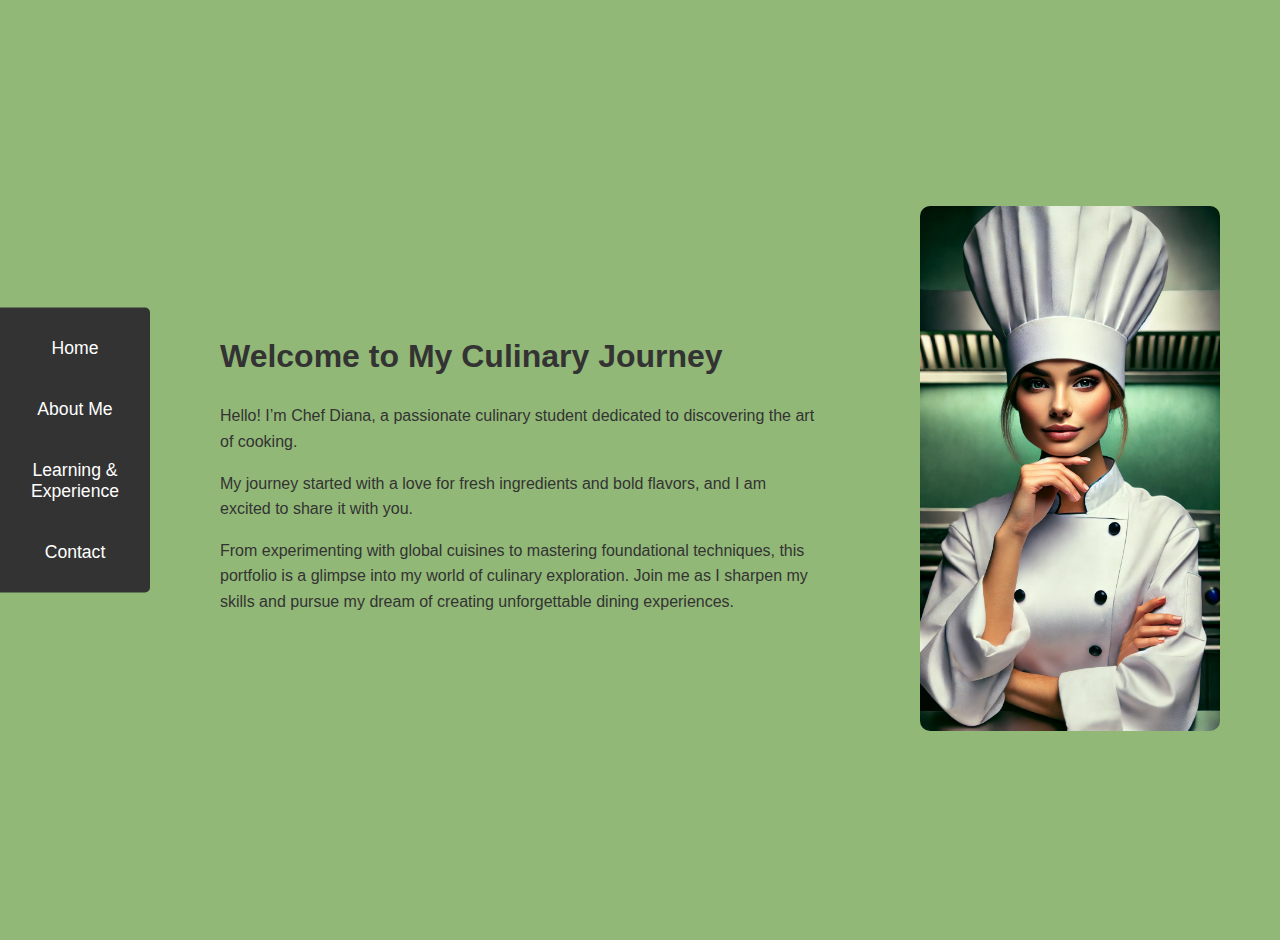
<file: index.html>
<!DOCTYPE html>
<html lang="en">
<head>
   <meta charset="UTF-8">
   <meta name="viewport" content="width=device-width, initial-scale=1.0">
   <title>Chef Portfolio</title>
   <link rel="stylesheet" href="style.css">
</head>
   <!-- Left-Side Navigation Bar -->
   <nav id="side-navbar">
      <ul>
         <li><a href="index.html">Home</a></li>
         <li><a href="about.html">About Me</a></li>
         <li><a href="learning.html">Learning & Experience</a></li>
         <li><a href="contact.html">Contact</a></li>
      </ul>
   </nav>

<body>
   <div id="content">
      <div class="text-content">
         <h1>Welcome to My Culinary Journey</h1>
         <p>Hello! I’m Chef Diana, a passionate culinary student dedicated to discovering the art of cooking.</p>
         <p>My journey started with a love for fresh ingredients and bold flavors, and I am excited to share it with you.</p>
         <p>From experimenting with global cuisines to mastering foundational techniques, this portfolio is a glimpse into my world of culinary exploration. Join me as I sharpen my skills and pursue my dream of creating unforgettable dining experiences.</p>
      </div>
     
            <!-- Chef Image Container -->
            <div class="chef-image">
                <img src="index image.jpeg" alt="Chef Diana" />
            </div>   
   </div>
   
   
    
</body>
</html>
</file>
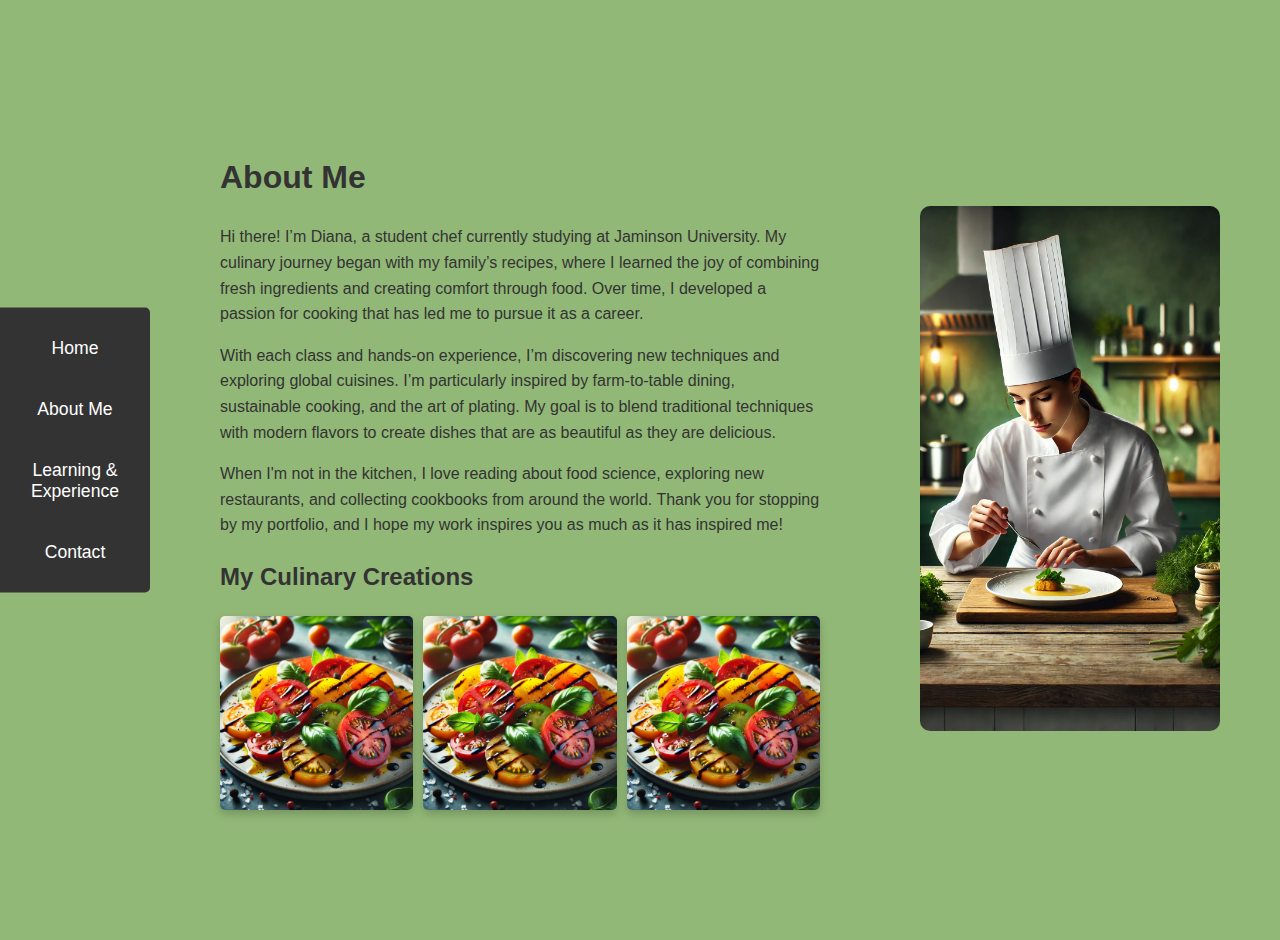
<file: about.html>
<!DOCTYPE html>
<html lang="en">
<head>
   <meta charset="UTF-8">
   <meta name="viewport" content="width=device-width, initial-scale=1.0">
   <title>Chef Portfolio</title>
   <link rel="stylesheet" href="style.css">
</head>
   <!-- Left-Side Navigation Bar -->
   <nav id="side-navbar">
      <ul>
         <li><a href="index.html">Home</a></li>
         <li><a href="about.html">About Me</a></li>
         <li><a href="learning.html">Learning & Experience</a></li>
         <li><a href="contact.html">Contact</a></li>
      </ul>
   </nav>

<body>
    <div id="content">
      <div class="text-content">
        <h1>About Me</h1>
        <p>Hi there! I’m Diana, a student chef currently studying at Jaminson University. My culinary journey began with my family’s recipes, where I learned the joy of combining fresh ingredients and creating comfort through food. Over time, I developed a passion for cooking that has led me to pursue it as a career.</p>
        <p>With each class and hands-on experience, I’m discovering new techniques and exploring global cuisines. I’m particularly inspired by farm-to-table dining, sustainable cooking, and the art of plating. My goal is to blend traditional techniques with modern flavors to create dishes that are as beautiful as they are delicious.</p>
        <p>When I'm not in the kitchen, I love reading about food science, exploring new restaurants, and collecting cookbooks from around the world. Thank you for stopping by my portfolio, and I hope my work inspires you as much as it has inspired me!</p>
        
        <!-- Portfolio Section -->
        <section id="portfolio">
           <h2>My Culinary Creations</h2>
           <div class="gallery">
              <img src="dish1.jpg" alt="Dish 1 - A vibrant summer salad with heirloom tomatoes, fresh basil, and balsamic drizzle." class="lightbox-image"/>
              <img src="dish1.jpg" alt="Dish 2 - Artfully plated seared scallops with a pea puree and microgreens." class="lightbox-image"/>
              <img src="dish1.jpg" alt="Dish 3 - Decadent chocolate lava cake with a raspberry coulis." class="lightbox-image"/>
           </div>
         </div>
        </section>
        <!-- Chef Image Container -->
        <div class="chef-image">
         <img src="about.jpeg" alt="Chef Diana" />
      </div>  
     </div>
     
      <!-- JavaScript for Lightbox -->
   <script>
      document.addEventListener("DOMContentLoaded", () => {
         // Create the lightbox overlay element
         const lightboxOverlay = document.createElement("div");
         lightboxOverlay.classList.add("lightbox-overlay");
         document.body.appendChild(lightboxOverlay);
         lightboxOverlay.style.display = "none"; // Ensure it's hidden initially

         // Add a close button inside the overlay
         const closeButton = document.createElement("span");
         closeButton.classList.add("lightbox-close");
         closeButton.innerHTML = "&times;";
         lightboxOverlay.appendChild(closeButton);

         // Add click event to each gallery image to open it in lightbox
         document.querySelectorAll(".lightbox-image").forEach(image => {
            image.addEventListener("click", () => {
               const lightboxImage = document.createElement("img");
               lightboxImage.src = image.src; // Set the source of the clicked image
               lightboxOverlay.innerHTML = ""; // Clear any previous content
               lightboxOverlay.appendChild(lightboxImage); // Add new image
               lightboxOverlay.appendChild(closeButton); // Re-add the close button
               lightboxOverlay.style.display = "flex"; // Show the overlay
            });
         });

         // Event listener to close the lightbox
         closeButton.addEventListener("click", () => {
            lightboxOverlay.style.display = "none"; // Hide the overlay
         });

         // Close lightbox when clicking outside the image
         lightboxOverlay.addEventListener("click", (e) => {
            if (e.target === lightboxOverlay) {
               lightboxOverlay.style.display = "none"; // Hide the overlay
            }
         });
      });
   </script>
     
 
</body>
</html>
</file>
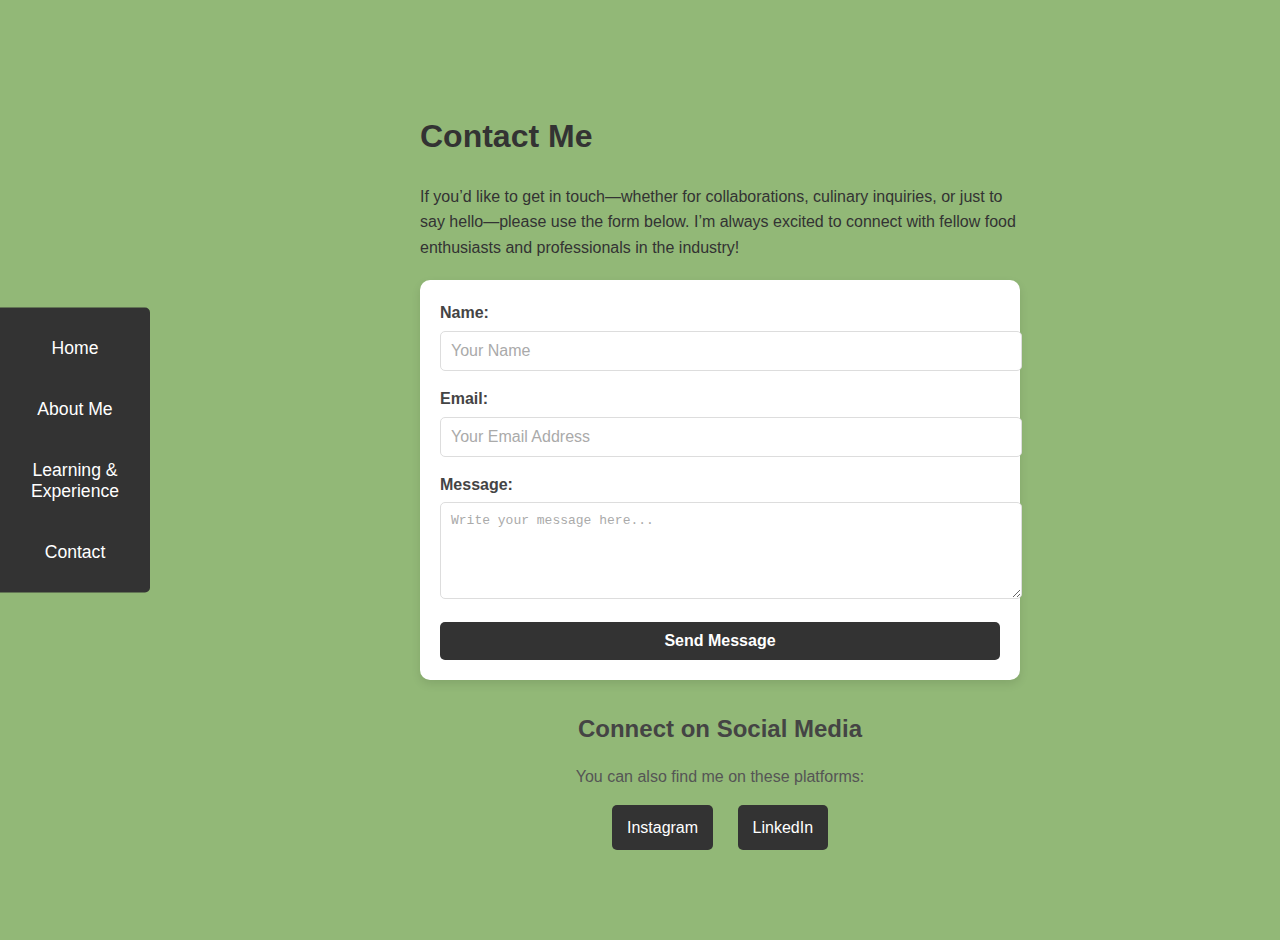
<file: contact.html>
<!DOCTYPE html>
<html lang="en">
<head>
   <meta charset="UTF-8">
   <meta name="viewport" content="width=device-width, initial-scale=1.0">
   <title>Contact | Chef Portfolio</title>
   <link rel="stylesheet" href="style.css">
</head>
<body>
   <!-- Left-Side Navigation Bar -->
   <nav id="side-navbar">
      <ul>
         <li><a href="index.html">Home</a></li>
         <li><a href="about.html">About Me</a></li>
         <li><a href="learning.html">Learning & Experience</a></li>
         <li><a href="contact.html" class="active">Contact</a></li>
      </ul>
   </nav>

   <!-- Main Content Area -->
   <div id="content">
      <div class="text-content">
         <h1>Contact Me</h1>
         <p>If you’d like to get in touch—whether for collaborations, culinary inquiries, or just to say hello—please use the form below. I’m always excited to connect with fellow food enthusiasts and professionals in the industry!</p>
         
         <!-- Contact Form -->
         <form action="submit-form.php" method="POST" class="contact-form">
            <div class="form-group">
               <label for="name">Name:</label>
               <input type="text" id="name" name="name" placeholder="Your Name" required>
            </div>
            
            <div class="form-group">
               <label for="email">Email:</label>
               <input type="email" id="email" name="email" placeholder="Your Email Address" required>
            </div>
            
            <div class="form-group">
               <label for="message">Message:</label>
               <textarea id="message" name="message" rows="5" placeholder="Write your message here..." required></textarea>
            </div>
            
            <button type="submit" class="btn-submit">Send Message</button>
         </form>

         <!-- Social Media Links -->
         <div class="social-media">
            <h2>Connect on Social Media</h2>
            <p>You can also find me on these platforms:</p>
            <a href="https://instagram.com/chef_username" target="_blank" class="social-link">Instagram</a>
            <a href="https://linkedin.com/in/chef_username" target="_blank" class="social-link">LinkedIn</a>
         </div>
      </div>
   </div>
</body>
</html>
</file>
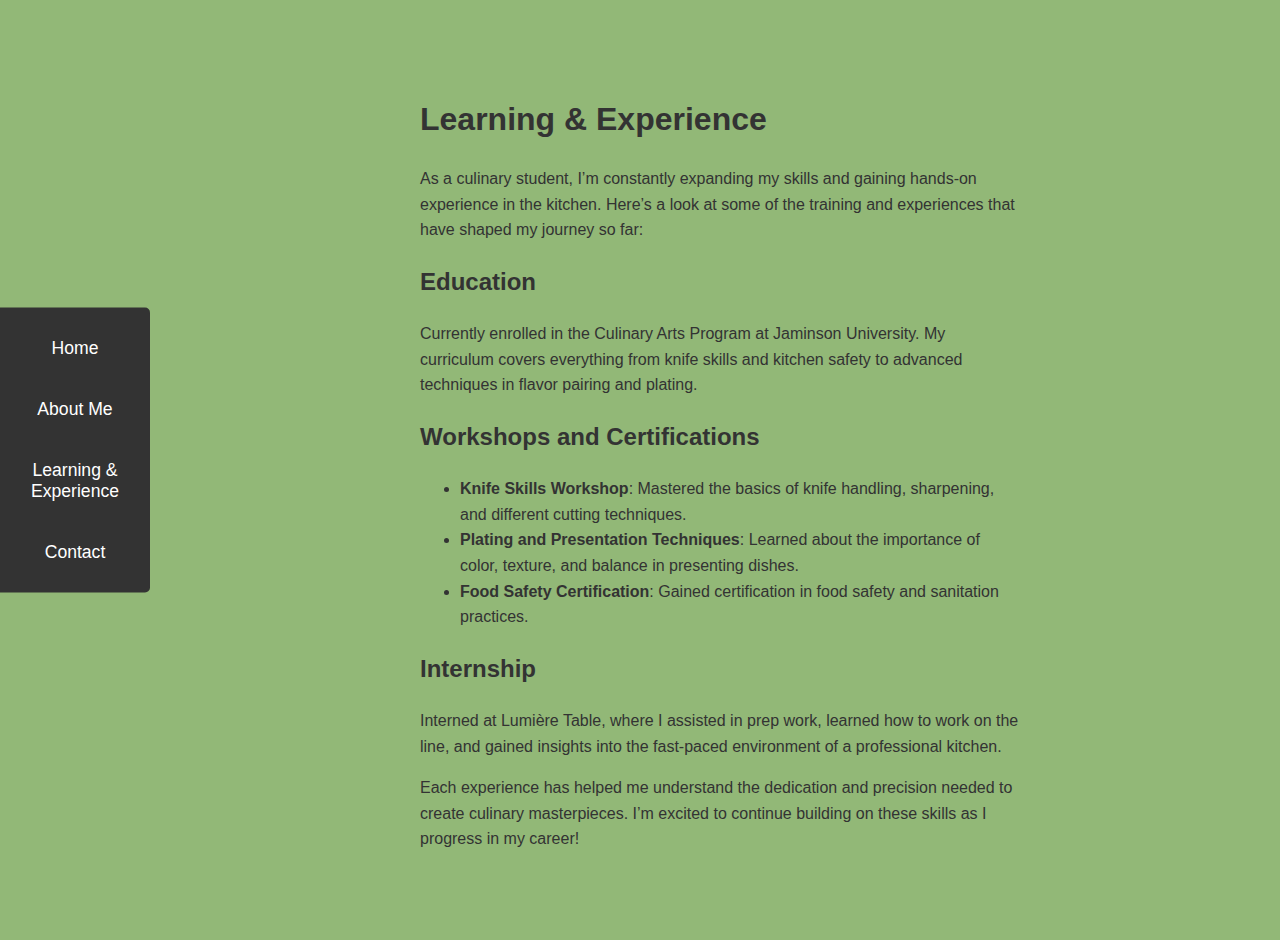
<file: learning.html>
<!DOCTYPE html>
<html lang="en">
<head>
   <meta charset="UTF-8">
   <meta name="viewport" content="width=device-width, initial-scale=1.0">
   <title>Chef Portfolio</title>
   <link rel="stylesheet" href="style.css">
</head>
   <!-- Left-Side Navigation Bar -->
   <nav id="side-navbar">
      <ul>
         <li><a href="index.html">Home</a></li>
         <li><a href="about.html">About Me</a></li>
         <li><a href="learning.html">Learning & Experience</a></li>
         <li><a href="contact.html">Contact</a></li>
      </ul>
   </nav>

<body>
    <div id="content">
      <div class="text-content">
        <h1>Learning & Experience</h1>
        <p>As a culinary student, I’m constantly expanding my skills and gaining hands-on experience in the kitchen. Here’s a look at some of the training and experiences that have shaped my journey so far:</p>
        
        <h2>Education</h2>
        <p>Currently enrolled in the Culinary Arts Program at Jaminson University. My curriculum covers everything from knife skills and kitchen safety to advanced techniques in flavor pairing and plating.</p>
        
        <h2>Workshops and Certifications</h2>
        <ul>
           <li><strong>Knife Skills Workshop</strong>: Mastered the basics of knife handling, sharpening, and different cutting techniques.</li>
           <li><strong>Plating and Presentation Techniques</strong>: Learned about the importance of color, texture, and balance in presenting dishes.</li>
           <li><strong>Food Safety Certification</strong>: Gained certification in food safety and sanitation practices.</li>
        </ul>
        
        <h2>Internship</h2>
        <p>Interned at Lumière Table, where I assisted in prep work, learned how to work on the line, and gained insights into the fast-paced environment of a professional kitchen.</p>
        
        <p>Each experience has helped me understand the dedication and precision needed to create culinary masterpieces. I’m excited to continue building on these skills as I progress in my career!</p>
        

     </div>
   </div>
     
     
 
</body>
</html>
</file>
<file: style.css>
/* General Styles */
body {
  font-family: Arial, sans-serif;
  color: #333;
  margin: 0;
  padding: 0;
  background-color: #92b877;
}

/* Left-Side Navigation Bar Styling */
#side-navbar {
  position: fixed;
  top: 50%;
  left: 0;
  transform: translateY(-50%);
  background-color: #333;
  width: 150px;
  display: flex;
  align-items: center;
  justify-content: center;
  border-radius: 0 5px 5px 0;
}

#side-navbar ul {
  list-style-type: none;
  padding: 0;
  margin: 0;
  text-align: center;
}

#side-navbar ul li {
  margin: 20px 0;
}

#side-navbar ul li a {
  color: white;
  text-decoration: none;
  font-size: 1.1em;
  display: block;
  padding: 10px;
  border-radius: 5px;
}

#side-navbar ul li a:hover {
  background-color: #ff6347;
}

/* Main Content Styling */
#content {
  margin-left: 160px; /* Space for sidebar */
  padding: 20px;
  display: flex;
  align-items: center;
  justify-content: space-around; /* Distribute space between text and image */
  min-height: 100vh;
  flex-wrap: wrap; /* Allow elements to stack on smaller screens */
}

/* Chef Image (Right-Aligned) */
.chef-image {
  max-width: 300px;
  flex-shrink: 0;
  margin-left: 20px; /* Space between text and image */
}

.chef-image img {
  width: 100%;
  border-radius: 10px;
}

/* Text Content (Left-Aligned) */
.text-content {
  max-width: 600px;
  text-align: left;
  line-height: 1.6;
}

/* Portfolio Section */
#portfolio {
  margin-top: 20px;
  width: 100%; /* Ensures portfolio takes full width */
}

#portfolio .gallery {
  display: grid;
  grid-template-columns: repeat(auto-fit, minmax(150px, 1fr));
  gap: 10px;
}

#portfolio .gallery img {
  width: 100%;
  height: auto; /* Maintain aspect ratio */
  border-radius: 5px; /* Optional: Rounded corners for gallery images */
  box-shadow: 0px 4px 10px rgba(0, 0, 0, 0.2); /* Add a soft shadow for aesthetics */
  transition: transform 0.2s ease-in-out; /* Add smooth hover effect */
}

#portfolio .gallery img:hover {
  transform: scale(1.05); /* Slight zoom on hover */
}

/* Responsive Design */
@media (max-width: 1024px) {
  #content {
    flex-direction: column;
    align-items: center;
    margin-left: 160px;
    text-align: center;
  }

  .chef-image {
    margin: 20px 0 0 0;
    max-width: 80%;
  }

  .text-content {
    max-width: 90%;
  }
}

@media (max-width: 768px) {
  #side-navbar {
    width: 100px;
  }

  #content {
    margin-left: 0;
  }
}

/* Lightbox Overlay Styling */
.lightbox-overlay {
  display: none;
  position: fixed;
  top: 0;
  left: 0;
  width: 100%;
  height: 100%;
  background: rgba(0, 0, 0, 0.8);
  display: flex;
  justify-content: center;
  align-items: center;
  z-index: 1000;
}

/* Image inside the Lightbox */
.lightbox-overlay img {
  max-width: 70%;   /* Slightly smaller to ensure it fits comfortably */
  max-height: 70%;  
  border-radius: 10px;
  box-shadow: 0px 4px 10px rgba(0, 0, 0, 0.5);
}

/* Additional media query for smaller screens */
@media (max-width: 600px) {
  .lightbox-overlay img {
    max-width: 90%;
    max-height: 90%;
  }
}
/* Contact Form Styling */
.contact-form {
   max-width: 600px;
   margin: 20px auto;
   padding: 20px;
   background-color: #fff;
   border-radius: 10px;
   box-shadow: 0px 4px 10px rgba(0, 0, 0, 0.1);
}

.contact-form .form-group {
   margin-bottom: 15px;
}

.contact-form label {
   display: block;
   margin-bottom: 5px;
   font-weight: bold;
   color: #444;
}

.contact-form input,
.contact-form textarea {
   width: 100%;
   padding: 10px;
   border: 1px solid #ddd;
   border-radius: 5px;
   font-size: 1em;
}

.contact-form input::placeholder,
.contact-form textarea::placeholder {
   color: #aaa;
}

.contact-form button.btn-submit {
   width: 100%;
   padding: 10px;
   background-color: #333;
   color: #fff;
   font-size: 1em;
   font-weight: bold;
   border: none;
   border-radius: 5px;
   cursor: pointer;
   transition: background-color 0.3s ease;
}

.contact-form button.btn-submit:hover {
   background-color: #ff6347; /* Add hover effect */
}

/* Social Media Section */
.social-media {
   margin-top: 30px;
   text-align: center;
}

.social-media h2 {
   margin-bottom: 10px;
   color: #444;
   font-size: 1.5em;
}

.social-media p {
   margin-bottom: 15px;
   color: #555;
   font-size: 1em;
}

.social-media a.social-link {
   display: inline-block;
   margin: 0 10px;
   padding: 10px 15px;
   background-color: #333;
   color: #fff;
   text-decoration: none;
   border-radius: 5px;
   transition: background-color 0.3s ease;
}

.social-media a.social-link:hover {
   background-color: #ff6347; /* Hover effect for links */
}
</file>
